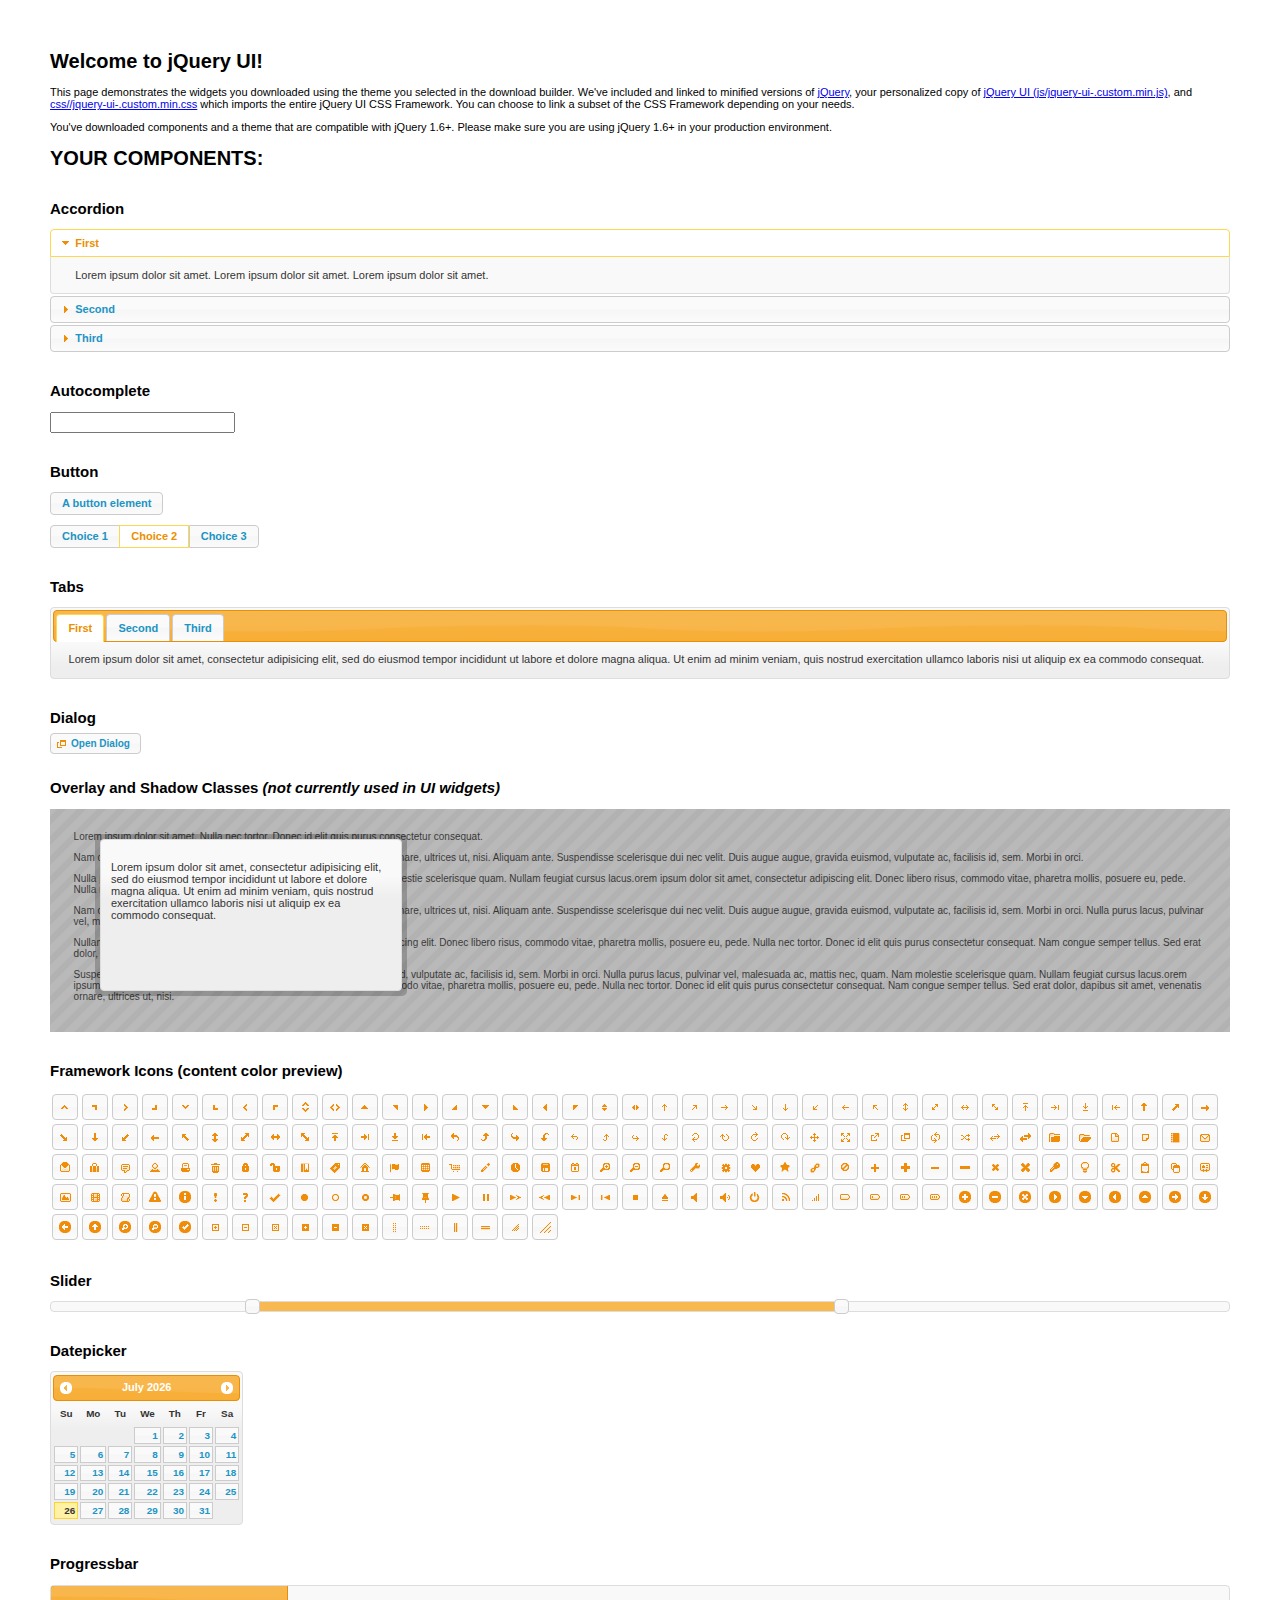
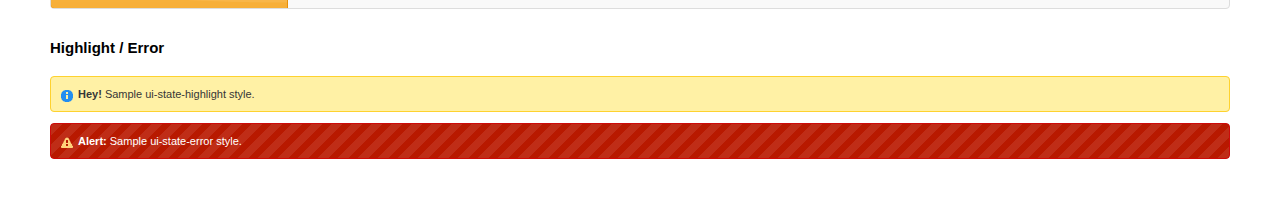
<file: src/main/resources/static/static/diaowen/js/plugs/jquery-ui-1.10.3.custom/index.html>
<!doctype html>
<html lang="us">
<head>
	<meta charset="utf-8">
	<title>jQuery UI Example Page</title>
	<link href="css/ui-lightness/jquery-ui-1.10.3.custom.css" rel="stylesheet">
	<script src="js/jquery-1.9.1.js"></script>
	<script src="js/jquery-ui-1.10.3.custom.js"></script>
	<script>
	$(function() {
		
		$( "#accordion" ).accordion();
		

		
		var availableTags = [
			"ActionScript",
			"AppleScript",
			"Asp",
			"BASIC",
			"C",
			"C++",
			"Clojure",
			"COBOL",
			"ColdFusion",
			"Erlang",
			"Fortran",
			"Groovy",
			"Haskell",
			"Java",
			"JavaScript",
			"Lisp",
			"Perl",
			"PHP",
			"Python",
			"Ruby",
			"Scala",
			"Scheme"
		];
		$( "#autocomplete" ).autocomplete({
			source: availableTags
		});
		

		
		$( "#button" ).button();
		$( "#radioset" ).buttonset();
		

		
		$( "#tabs" ).tabs();
		

		
		$( "#dialog" ).dialog({
			autoOpen: false,
			width: 400,
			buttons: [
				{
					text: "Ok",
					click: function() {
						$( this ).dialog( "close" );
					}
				},
				{
					text: "Cancel",
					click: function() {
						$( this ).dialog( "close" );
					}
				}
			]
		});

		// Link to open the dialog
		$( "#dialog-link" ).click(function( event ) {
			$( "#dialog" ).dialog( "open" );
			event.preventDefault();
		});
		

		
		$( "#datepicker" ).datepicker({
			inline: true
		});
		

		
		$( "#slider" ).slider({
			range: true,
			values: [ 17, 67 ]
		});
		

		
		$( "#progressbar" ).progressbar({
			value: 20
		});
		

		// Hover states on the static widgets
		$( "#dialog-link, #icons li" ).hover(
			function() {
				$( this ).addClass( "ui-state-hover" );
			},
			function() {
				$( this ).removeClass( "ui-state-hover" );
			}
		);
	});
	</script>
	<style>
	body{
		font: 62.5% "Trebuchet MS", sans-serif;
		margin: 50px;
	}
	.demoHeaders {
		margin-top: 2em;
	}
	#dialog-link {
		padding: .4em 1em .4em 20px;
		text-decoration: none;
		position: relative;
	}
	#dialog-link span.ui-icon {
		margin: 0 5px 0 0;
		position: absolute;
		left: .2em;
		top: 50%;
		margin-top: -8px;
	}
	#icons {
		margin: 0;
		padding: 0;
	}
	#icons li {
		margin: 2px;
		position: relative;
		padding: 4px 0;
		cursor: pointer;
		float: left;
		list-style: none;
	}
	#icons span.ui-icon {
		float: left;
		margin: 0 4px;
	}
	.fakewindowcontain .ui-widget-overlay {
		position: absolute;
	}
	</style>
</head>
<body>

<h1>Welcome to jQuery UI!</h1>

<div class="ui-widget">
	<p>This page demonstrates the widgets you downloaded using the theme you selected in the download builder. We've included and linked to minified versions of <a href="js/jquery-1.9.1.js">jQuery</a>, your personalized copy of <a href="js/jquery-ui-.custom.min.js">jQuery UI (js/jquery-ui-.custom.min.js)</a>, and <a href="css//jquery-ui-.custom.min.css">css//jquery-ui-.custom.min.css</a> which imports the entire jQuery UI CSS Framework. You can choose to link a subset of the CSS Framework depending on your needs. </p>
	<p>You've downloaded components and a theme that are compatible with jQuery 1.6+. Please make sure you are using jQuery 1.6+ in your production environment.</p>
</div>

<h1>YOUR COMPONENTS:</h1>


<!-- Accordion -->
<h2 class="demoHeaders">Accordion</h2>
<div id="accordion">
	<h3>First</h3>
	<div>Lorem ipsum dolor sit amet. Lorem ipsum dolor sit amet. Lorem ipsum dolor sit amet.</div>
	<h3>Second</h3>
	<div>Phasellus mattis tincidunt nibh.</div>
	<h3>Third</h3>
	<div>Nam dui erat, auctor a, dignissim quis.</div>
</div>



<!-- Autocomplete -->
<h2 class="demoHeaders">Autocomplete</h2>
<div>
	<input id="autocomplete" title="type &quot;a&quot;">
</div>



<!-- Button -->
<h2 class="demoHeaders">Button</h2>
<button id="button">A button element</button>
<form style="margin-top: 1em;">
	<div id="radioset">
		<input type="radio" id="radio1" name="radio"><label for="radio1">Choice 1</label>
		<input type="radio" id="radio2" name="radio" checked="checked"><label for="radio2">Choice 2</label>
		<input type="radio" id="radio3" name="radio"><label for="radio3">Choice 3</label>
	</div>
</form>



<!-- Tabs -->
<h2 class="demoHeaders">Tabs</h2>
<div id="tabs">
	<ul>
		<li><a href="#tabs-1">First</a></li>
		<li><a href="#tabs-2">Second</a></li>
		<li><a href="#tabs-3">Third</a></li>
	</ul>
	<div id="tabs-1">Lorem ipsum dolor sit amet, consectetur adipisicing elit, sed do eiusmod tempor incididunt ut labore et dolore magna aliqua. Ut enim ad minim veniam, quis nostrud exercitation ullamco laboris nisi ut aliquip ex ea commodo consequat.</div>
	<div id="tabs-2">Phasellus mattis tincidunt nibh. Cras orci urna, blandit id, pretium vel, aliquet ornare, felis. Maecenas scelerisque sem non nisl. Fusce sed lorem in enim dictum bibendum.</div>
	<div id="tabs-3">Nam dui erat, auctor a, dignissim quis, sollicitudin eu, felis. Pellentesque nisi urna, interdum eget, sagittis et, consequat vestibulum, lacus. Mauris porttitor ullamcorper augue.</div>
</div>



<!-- Dialog NOTE: Dialog is not generated by UI in this demo so it can be visually styled in themeroller-->
<h2 class="demoHeaders">Dialog</h2>
<p><a href="#" id="dialog-link" class="ui-state-default ui-corner-all"><span class="ui-icon ui-icon-newwin"></span>Open Dialog</a></p>

<h2 class="demoHeaders">Overlay and Shadow Classes <em>(not currently used in UI widgets)</em></h2>
<div style="position: relative; width: 96%; height: 200px; padding:1% 2%; overflow:hidden;" class="fakewindowcontain">
	<p>Lorem ipsum dolor sit amet,  Nulla nec tortor. Donec id elit quis purus consectetur consequat. </p><p>Nam congue semper tellus. Sed erat dolor, dapibus sit amet, venenatis ornare, ultrices ut, nisi. Aliquam ante. Suspendisse scelerisque dui nec velit. Duis augue augue, gravida euismod, vulputate ac, facilisis id, sem. Morbi in orci. </p><p>Nulla purus lacus, pulvinar vel, malesuada ac, mattis nec, quam. Nam molestie scelerisque quam. Nullam feugiat cursus lacus.orem ipsum dolor sit amet, consectetur adipiscing elit. Donec libero risus, commodo vitae, pharetra mollis, posuere eu, pede. Nulla nec tortor. Donec id elit quis purus consectetur consequat. </p><p>Nam congue semper tellus. Sed erat dolor, dapibus sit amet, venenatis ornare, ultrices ut, nisi. Aliquam ante. Suspendisse scelerisque dui nec velit. Duis augue augue, gravida euismod, vulputate ac, facilisis id, sem. Morbi in orci. Nulla purus lacus, pulvinar vel, malesuada ac, mattis nec, quam. Nam molestie scelerisque quam. </p><p>Nullam feugiat cursus lacus.orem ipsum dolor sit amet, consectetur adipiscing elit. Donec libero risus, commodo vitae, pharetra mollis, posuere eu, pede. Nulla nec tortor. Donec id elit quis purus consectetur consequat. Nam congue semper tellus. Sed erat dolor, dapibus sit amet, venenatis ornare, ultrices ut, nisi. Aliquam ante. </p><p>Suspendisse scelerisque dui nec velit. Duis augue augue, gravida euismod, vulputate ac, facilisis id, sem. Morbi in orci. Nulla purus lacus, pulvinar vel, malesuada ac, mattis nec, quam. Nam molestie scelerisque quam. Nullam feugiat cursus lacus.orem ipsum dolor sit amet, consectetur adipiscing elit. Donec libero risus, commodo vitae, pharetra mollis, posuere eu, pede. Nulla nec tortor. Donec id elit quis purus consectetur consequat. Nam congue semper tellus. Sed erat dolor, dapibus sit amet, venenatis ornare, ultrices ut, nisi. </p>

	<!-- ui-dialog -->
	<div class="ui-overlay"><div class="ui-widget-overlay"></div><div class="ui-widget-shadow ui-corner-all" style="width: 302px; height: 152px; position: absolute; left: 50px; top: 30px;"></div></div>
	<div style="position: absolute; width: 280px; height: 130px;left: 50px; top: 30px; padding: 10px;" class="ui-widget ui-widget-content ui-corner-all">
		<div class="ui-dialog-content ui-widget-content" style="background: none; border: 0;">
			<p>Lorem ipsum dolor sit amet, consectetur adipisicing elit, sed do eiusmod tempor incididunt ut labore et dolore magna aliqua. Ut enim ad minim veniam, quis nostrud exercitation ullamco laboris nisi ut aliquip ex ea commodo consequat.</p>
		</div>
	</div>

</div>

<!-- ui-dialog -->
<div id="dialog" title="Dialog Title">
	<p>Lorem ipsum dolor sit amet, consectetur adipisicing elit, sed do eiusmod tempor incididunt ut labore et dolore magna aliqua. Ut enim ad minim veniam, quis nostrud exercitation ullamco laboris nisi ut aliquip ex ea commodo consequat.</p>
</div>



<h2 class="demoHeaders">Framework Icons (content color preview)</h2>
<ul id="icons" class="ui-widget ui-helper-clearfix">
	<li class="ui-state-default ui-corner-all" title=".ui-icon-carat-1-n"><span class="ui-icon ui-icon-carat-1-n"></span></li>
	<li class="ui-state-default ui-corner-all" title=".ui-icon-carat-1-ne"><span class="ui-icon ui-icon-carat-1-ne"></span></li>
	<li class="ui-state-default ui-corner-all" title=".ui-icon-carat-1-e"><span class="ui-icon ui-icon-carat-1-e"></span></li>
	<li class="ui-state-default ui-corner-all" title=".ui-icon-carat-1-se"><span class="ui-icon ui-icon-carat-1-se"></span></li>
	<li class="ui-state-default ui-corner-all" title=".ui-icon-carat-1-s"><span class="ui-icon ui-icon-carat-1-s"></span></li>
	<li class="ui-state-default ui-corner-all" title=".ui-icon-carat-1-sw"><span class="ui-icon ui-icon-carat-1-sw"></span></li>
	<li class="ui-state-default ui-corner-all" title=".ui-icon-carat-1-w"><span class="ui-icon ui-icon-carat-1-w"></span></li>
	<li class="ui-state-default ui-corner-all" title=".ui-icon-carat-1-nw"><span class="ui-icon ui-icon-carat-1-nw"></span></li>
	<li class="ui-state-default ui-corner-all" title=".ui-icon-carat-2-n-s"><span class="ui-icon ui-icon-carat-2-n-s"></span></li>
	<li class="ui-state-default ui-corner-all" title=".ui-icon-carat-2-e-w"><span class="ui-icon ui-icon-carat-2-e-w"></span></li>
	<li class="ui-state-default ui-corner-all" title=".ui-icon-triangle-1-n"><span class="ui-icon ui-icon-triangle-1-n"></span></li>
	<li class="ui-state-default ui-corner-all" title=".ui-icon-triangle-1-ne"><span class="ui-icon ui-icon-triangle-1-ne"></span></li>
	<li class="ui-state-default ui-corner-all" title=".ui-icon-triangle-1-e"><span class="ui-icon ui-icon-triangle-1-e"></span></li>
	<li class="ui-state-default ui-corner-all" title=".ui-icon-triangle-1-se"><span class="ui-icon ui-icon-triangle-1-se"></span></li>
	<li class="ui-state-default ui-corner-all" title=".ui-icon-triangle-1-s"><span class="ui-icon ui-icon-triangle-1-s"></span></li>
	<li class="ui-state-default ui-corner-all" title=".ui-icon-triangle-1-sw"><span class="ui-icon ui-icon-triangle-1-sw"></span></li>
	<li class="ui-state-default ui-corner-all" title=".ui-icon-triangle-1-w"><span class="ui-icon ui-icon-triangle-1-w"></span></li>
	<li class="ui-state-default ui-corner-all" title=".ui-icon-triangle-1-nw"><span class="ui-icon ui-icon-triangle-1-nw"></span></li>
	<li class="ui-state-default ui-corner-all" title=".ui-icon-triangle-2-n-s"><span class="ui-icon ui-icon-triangle-2-n-s"></span></li>
	<li class="ui-state-default ui-corner-all" title=".ui-icon-triangle-2-e-w"><span class="ui-icon ui-icon-triangle-2-e-w"></span></li>
	<li class="ui-state-default ui-corner-all" title=".ui-icon-arrow-1-n"><span class="ui-icon ui-icon-arrow-1-n"></span></li>
	<li class="ui-state-default ui-corner-all" title=".ui-icon-arrow-1-ne"><span class="ui-icon ui-icon-arrow-1-ne"></span></li>
	<li class="ui-state-default ui-corner-all" title=".ui-icon-arrow-1-e"><span class="ui-icon ui-icon-arrow-1-e"></span></li>
	<li class="ui-state-default ui-corner-all" title=".ui-icon-arrow-1-se"><span class="ui-icon ui-icon-arrow-1-se"></span></li>
	<li class="ui-state-default ui-corner-all" title=".ui-icon-arrow-1-s"><span class="ui-icon ui-icon-arrow-1-s"></span></li>
	<li class="ui-state-default ui-corner-all" title=".ui-icon-arrow-1-sw"><span class="ui-icon ui-icon-arrow-1-sw"></span></li>
	<li class="ui-state-default ui-corner-all" title=".ui-icon-arrow-1-w"><span class="ui-icon ui-icon-arrow-1-w"></span></li>
	<li class="ui-state-default ui-corner-all" title=".ui-icon-arrow-1-nw"><span class="ui-icon ui-icon-arrow-1-nw"></span></li>
	<li class="ui-state-default ui-corner-all" title=".ui-icon-arrow-2-n-s"><span class="ui-icon ui-icon-arrow-2-n-s"></span></li>
	<li class="ui-state-default ui-corner-all" title=".ui-icon-arrow-2-ne-sw"><span class="ui-icon ui-icon-arrow-2-ne-sw"></span></li>
	<li class="ui-state-default ui-corner-all" title=".ui-icon-arrow-2-e-w"><span class="ui-icon ui-icon-arrow-2-e-w"></span></li>
	<li class="ui-state-default ui-corner-all" title=".ui-icon-arrow-2-se-nw"><span class="ui-icon ui-icon-arrow-2-se-nw"></span></li>
	<li class="ui-state-default ui-corner-all" title=".ui-icon-arrowstop-1-n"><span class="ui-icon ui-icon-arrowstop-1-n"></span></li>
	<li class="ui-state-default ui-corner-all" title=".ui-icon-arrowstop-1-e"><span class="ui-icon ui-icon-arrowstop-1-e"></span></li>
	<li class="ui-state-default ui-corner-all" title=".ui-icon-arrowstop-1-s"><span class="ui-icon ui-icon-arrowstop-1-s"></span></li>
	<li class="ui-state-default ui-corner-all" title=".ui-icon-arrowstop-1-w"><span class="ui-icon ui-icon-arrowstop-1-w"></span></li>
	<li class="ui-state-default ui-corner-all" title=".ui-icon-arrowthick-1-n"><span class="ui-icon ui-icon-arrowthick-1-n"></span></li>
	<li class="ui-state-default ui-corner-all" title=".ui-icon-arrowthick-1-ne"><span class="ui-icon ui-icon-arrowthick-1-ne"></span></li>
	<li class="ui-state-default ui-corner-all" title=".ui-icon-arrowthick-1-e"><span class="ui-icon ui-icon-arrowthick-1-e"></span></li>
	<li class="ui-state-default ui-corner-all" title=".ui-icon-arrowthick-1-se"><span class="ui-icon ui-icon-arrowthick-1-se"></span></li>
	<li class="ui-state-default ui-corner-all" title=".ui-icon-arrowthick-1-s"><span class="ui-icon ui-icon-arrowthick-1-s"></span></li>
	<li class="ui-state-default ui-corner-all" title=".ui-icon-arrowthick-1-sw"><span class="ui-icon ui-icon-arrowthick-1-sw"></span></li>
	<li class="ui-state-default ui-corner-all" title=".ui-icon-arrowthick-1-w"><span class="ui-icon ui-icon-arrowthick-1-w"></span></li>
	<li class="ui-state-default ui-corner-all" title=".ui-icon-arrowthick-1-nw"><span class="ui-icon ui-icon-arrowthick-1-nw"></span></li>
	<li class="ui-state-default ui-corner-all" title=".ui-icon-arrowthick-2-n-s"><span class="ui-icon ui-icon-arrowthick-2-n-s"></span></li>
	<li class="ui-state-default ui-corner-all" title=".ui-icon-arrowthick-2-ne-sw"><span class="ui-icon ui-icon-arrowthick-2-ne-sw"></span></li>
	<li class="ui-state-default ui-corner-all" title=".ui-icon-arrowthick-2-e-w"><span class="ui-icon ui-icon-arrowthick-2-e-w"></span></li>
	<li class="ui-state-default ui-corner-all" title=".ui-icon-arrowthick-2-se-nw"><span class="ui-icon ui-icon-arrowthick-2-se-nw"></span></li>
	<li class="ui-state-default ui-corner-all" title=".ui-icon-arrowthickstop-1-n"><span class="ui-icon ui-icon-arrowthickstop-1-n"></span></li>
	<li class="ui-state-default ui-corner-all" title=".ui-icon-arrowthickstop-1-e"><span class="ui-icon ui-icon-arrowthickstop-1-e"></span></li>
	<li class="ui-state-default ui-corner-all" title=".ui-icon-arrowthickstop-1-s"><span class="ui-icon ui-icon-arrowthickstop-1-s"></span></li>
	<li class="ui-state-default ui-corner-all" title=".ui-icon-arrowthickstop-1-w"><span class="ui-icon ui-icon-arrowthickstop-1-w"></span></li>
	<li class="ui-state-default ui-corner-all" title=".ui-icon-arrowreturnthick-1-w"><span class="ui-icon ui-icon-arrowreturnthick-1-w"></span></li>
	<li class="ui-state-default ui-corner-all" title=".ui-icon-arrowreturnthick-1-n"><span class="ui-icon ui-icon-arrowreturnthick-1-n"></span></li>
	<li class="ui-state-default ui-corner-all" title=".ui-icon-arrowreturnthick-1-e"><span class="ui-icon ui-icon-arrowreturnthick-1-e"></span></li>
	<li class="ui-state-default ui-corner-all" title=".ui-icon-arrowreturnthick-1-s"><span class="ui-icon ui-icon-arrowreturnthick-1-s"></span></li>
	<li class="ui-state-default ui-corner-all" title=".ui-icon-arrowreturn-1-w"><span class="ui-icon ui-icon-arrowreturn-1-w"></span></li>
	<li class="ui-state-default ui-corner-all" title=".ui-icon-arrowreturn-1-n"><span class="ui-icon ui-icon-arrowreturn-1-n"></span></li>
	<li class="ui-state-default ui-corner-all" title=".ui-icon-arrowreturn-1-e"><span class="ui-icon ui-icon-arrowreturn-1-e"></span></li>
	<li class="ui-state-default ui-corner-all" title=".ui-icon-arrowreturn-1-s"><span class="ui-icon ui-icon-arrowreturn-1-s"></span></li>
	<li class="ui-state-default ui-corner-all" title=".ui-icon-arrowrefresh-1-w"><span class="ui-icon ui-icon-arrowrefresh-1-w"></span></li>
	<li class="ui-state-default ui-corner-all" title=".ui-icon-arrowrefresh-1-n"><span class="ui-icon ui-icon-arrowrefresh-1-n"></span></li>
	<li class="ui-state-default ui-corner-all" title=".ui-icon-arrowrefresh-1-e"><span class="ui-icon ui-icon-arrowrefresh-1-e"></span></li>
	<li class="ui-state-default ui-corner-all" title=".ui-icon-arrowrefresh-1-s"><span class="ui-icon ui-icon-arrowrefresh-1-s"></span></li>
	<li class="ui-state-default ui-corner-all" title=".ui-icon-arrow-4"><span class="ui-icon ui-icon-arrow-4"></span></li>
	<li class="ui-state-default ui-corner-all" title=".ui-icon-arrow-4-diag"><span class="ui-icon ui-icon-arrow-4-diag"></span></li>
	<li class="ui-state-default ui-corner-all" title=".ui-icon-extlink"><span class="ui-icon ui-icon-extlink"></span></li>
	<li class="ui-state-default ui-corner-all" title=".ui-icon-newwin"><span class="ui-icon ui-icon-newwin"></span></li>
	<li class="ui-state-default ui-corner-all" title=".ui-icon-refresh"><span class="ui-icon ui-icon-refresh"></span></li>
	<li class="ui-state-default ui-corner-all" title=".ui-icon-shuffle"><span class="ui-icon ui-icon-shuffle"></span></li>
	<li class="ui-state-default ui-corner-all" title=".ui-icon-transfer-e-w"><span class="ui-icon ui-icon-transfer-e-w"></span></li>
	<li class="ui-state-default ui-corner-all" title=".ui-icon-transferthick-e-w"><span class="ui-icon ui-icon-transferthick-e-w"></span></li>
	<li class="ui-state-default ui-corner-all" title=".ui-icon-folder-collapsed"><span class="ui-icon ui-icon-folder-collapsed"></span></li>
	<li class="ui-state-default ui-corner-all" title=".ui-icon-folder-open"><span class="ui-icon ui-icon-folder-open"></span></li>
	<li class="ui-state-default ui-corner-all" title=".ui-icon-document"><span class="ui-icon ui-icon-document"></span></li>
	<li class="ui-state-default ui-corner-all" title=".ui-icon-document-b"><span class="ui-icon ui-icon-document-b"></span></li>
	<li class="ui-state-default ui-corner-all" title=".ui-icon-note"><span class="ui-icon ui-icon-note"></span></li>
	<li class="ui-state-default ui-corner-all" title=".ui-icon-mail-closed"><span class="ui-icon ui-icon-mail-closed"></span></li>
	<li class="ui-state-default ui-corner-all" title=".ui-icon-mail-open"><span class="ui-icon ui-icon-mail-open"></span></li>
	<li class="ui-state-default ui-corner-all" title=".ui-icon-suitcase"><span class="ui-icon ui-icon-suitcase"></span></li>
	<li class="ui-state-default ui-corner-all" title=".ui-icon-comment"><span class="ui-icon ui-icon-comment"></span></li>
	<li class="ui-state-default ui-corner-all" title=".ui-icon-person"><span class="ui-icon ui-icon-person"></span></li>
	<li class="ui-state-default ui-corner-all" title=".ui-icon-print"><span class="ui-icon ui-icon-print"></span></li>
	<li class="ui-state-default ui-corner-all" title=".ui-icon-trash"><span class="ui-icon ui-icon-trash"></span></li>
	<li class="ui-state-default ui-corner-all" title=".ui-icon-locked"><span class="ui-icon ui-icon-locked"></span></li>
	<li class="ui-state-default ui-corner-all" title=".ui-icon-unlocked"><span class="ui-icon ui-icon-unlocked"></span></li>
	<li class="ui-state-default ui-corner-all" title=".ui-icon-bookmark"><span class="ui-icon ui-icon-bookmark"></span></li>
	<li class="ui-state-default ui-corner-all" title=".ui-icon-tag"><span class="ui-icon ui-icon-tag"></span></li>
	<li class="ui-state-default ui-corner-all" title=".ui-icon-home"><span class="ui-icon ui-icon-home"></span></li>
	<li class="ui-state-default ui-corner-all" title=".ui-icon-flag"><span class="ui-icon ui-icon-flag"></span></li>
	<li class="ui-state-default ui-corner-all" title=".ui-icon-calculator"><span class="ui-icon ui-icon-calculator"></span></li>
	<li class="ui-state-default ui-corner-all" title=".ui-icon-cart"><span class="ui-icon ui-icon-cart"></span></li>
	<li class="ui-state-default ui-corner-all" title=".ui-icon-pencil"><span class="ui-icon ui-icon-pencil"></span></li>
	<li class="ui-state-default ui-corner-all" title=".ui-icon-clock"><span class="ui-icon ui-icon-clock"></span></li>
	<li class="ui-state-default ui-corner-all" title=".ui-icon-disk"><span class="ui-icon ui-icon-disk"></span></li>
	<li class="ui-state-default ui-corner-all" title=".ui-icon-calendar"><span class="ui-icon ui-icon-calendar"></span></li>
	<li class="ui-state-default ui-corner-all" title=".ui-icon-zoomin"><span class="ui-icon ui-icon-zoomin"></span></li>
	<li class="ui-state-default ui-corner-all" title=".ui-icon-zoomout"><span class="ui-icon ui-icon-zoomout"></span></li>
	<li class="ui-state-default ui-corner-all" title=".ui-icon-search"><span class="ui-icon ui-icon-search"></span></li>
	<li class="ui-state-default ui-corner-all" title=".ui-icon-wrench"><span class="ui-icon ui-icon-wrench"></span></li>
	<li class="ui-state-default ui-corner-all" title=".ui-icon-gear"><span class="ui-icon ui-icon-gear"></span></li>
	<li class="ui-state-default ui-corner-all" title=".ui-icon-heart"><span class="ui-icon ui-icon-heart"></span></li>
	<li class="ui-state-default ui-corner-all" title=".ui-icon-star"><span class="ui-icon ui-icon-star"></span></li>
	<li class="ui-state-default ui-corner-all" title=".ui-icon-link"><span class="ui-icon ui-icon-link"></span></li>
	<li class="ui-state-default ui-corner-all" title=".ui-icon-cancel"><span class="ui-icon ui-icon-cancel"></span></li>
	<li class="ui-state-default ui-corner-all" title=".ui-icon-plus"><span class="ui-icon ui-icon-plus"></span></li>
	<li class="ui-state-default ui-corner-all" title=".ui-icon-plusthick"><span class="ui-icon ui-icon-plusthick"></span></li>
	<li class="ui-state-default ui-corner-all" title=".ui-icon-minus"><span class="ui-icon ui-icon-minus"></span></li>
	<li class="ui-state-default ui-corner-all" title=".ui-icon-minusthick"><span class="ui-icon ui-icon-minusthick"></span></li>
	<li class="ui-state-default ui-corner-all" title=".ui-icon-close"><span class="ui-icon ui-icon-close"></span></li>
	<li class="ui-state-default ui-corner-all" title=".ui-icon-closethick"><span class="ui-icon ui-icon-closethick"></span></li>
	<li class="ui-state-default ui-corner-all" title=".ui-icon-key"><span class="ui-icon ui-icon-key"></span></li>
	<li class="ui-state-default ui-corner-all" title=".ui-icon-lightbulb"><span class="ui-icon ui-icon-lightbulb"></span></li>
	<li class="ui-state-default ui-corner-all" title=".ui-icon-scissors"><span class="ui-icon ui-icon-scissors"></span></li>
	<li class="ui-state-default ui-corner-all" title=".ui-icon-clipboard"><span class="ui-icon ui-icon-clipboard"></span></li>
	<li class="ui-state-default ui-corner-all" title=".ui-icon-copy"><span class="ui-icon ui-icon-copy"></span></li>
	<li class="ui-state-default ui-corner-all" title=".ui-icon-contact"><span class="ui-icon ui-icon-contact"></span></li>
	<li class="ui-state-default ui-corner-all" title=".ui-icon-image"><span class="ui-icon ui-icon-image"></span></li>
	<li class="ui-state-default ui-corner-all" title=".ui-icon-video"><span class="ui-icon ui-icon-video"></span></li>
	<li class="ui-state-default ui-corner-all" title=".ui-icon-script"><span class="ui-icon ui-icon-script"></span></li>
	<li class="ui-state-default ui-corner-all" title=".ui-icon-alert"><span class="ui-icon ui-icon-alert"></span></li>
	<li class="ui-state-default ui-corner-all" title=".ui-icon-info"><span class="ui-icon ui-icon-info"></span></li>
	<li class="ui-state-default ui-corner-all" title=".ui-icon-notice"><span class="ui-icon ui-icon-notice"></span></li>
	<li class="ui-state-default ui-corner-all" title=".ui-icon-help"><span class="ui-icon ui-icon-help"></span></li>
	<li class="ui-state-default ui-corner-all" title=".ui-icon-check"><span class="ui-icon ui-icon-check"></span></li>
	<li class="ui-state-default ui-corner-all" title=".ui-icon-bullet"><span class="ui-icon ui-icon-bullet"></span></li>
	<li class="ui-state-default ui-corner-all" title=".ui-icon-radio-off"><span class="ui-icon ui-icon-radio-off"></span></li>
	<li class="ui-state-default ui-corner-all" title=".ui-icon-radio-on"><span class="ui-icon ui-icon-radio-on"></span></li>
	<li class="ui-state-default ui-corner-all" title=".ui-icon-pin-w"><span class="ui-icon ui-icon-pin-w"></span></li>
	<li class="ui-state-default ui-corner-all" title=".ui-icon-pin-s"><span class="ui-icon ui-icon-pin-s"></span></li>
	<li class="ui-state-default ui-corner-all" title=".ui-icon-play"><span class="ui-icon ui-icon-play"></span></li>
	<li class="ui-state-default ui-corner-all" title=".ui-icon-pause"><span class="ui-icon ui-icon-pause"></span></li>
	<li class="ui-state-default ui-corner-all" title=".ui-icon-seek-next"><span class="ui-icon ui-icon-seek-next"></span></li>
	<li class="ui-state-default ui-corner-all" title=".ui-icon-seek-prev"><span class="ui-icon ui-icon-seek-prev"></span></li>
	<li class="ui-state-default ui-corner-all" title=".ui-icon-seek-end"><span class="ui-icon ui-icon-seek-end"></span></li>
	<li class="ui-state-default ui-corner-all" title=".ui-icon-seek-first"><span class="ui-icon ui-icon-seek-first"></span></li>
	<li class="ui-state-default ui-corner-all" title=".ui-icon-stop"><span class="ui-icon ui-icon-stop"></span></li>
	<li class="ui-state-default ui-corner-all" title=".ui-icon-eject"><span class="ui-icon ui-icon-eject"></span></li>
	<li class="ui-state-default ui-corner-all" title=".ui-icon-volume-off"><span class="ui-icon ui-icon-volume-off"></span></li>
	<li class="ui-state-default ui-corner-all" title=".ui-icon-volume-on"><span class="ui-icon ui-icon-volume-on"></span></li>
	<li class="ui-state-default ui-corner-all" title=".ui-icon-power"><span class="ui-icon ui-icon-power"></span></li>
	<li class="ui-state-default ui-corner-all" title=".ui-icon-signal-diag"><span class="ui-icon ui-icon-signal-diag"></span></li>
	<li class="ui-state-default ui-corner-all" title=".ui-icon-signal"><span class="ui-icon ui-icon-signal"></span></li>
	<li class="ui-state-default ui-corner-all" title=".ui-icon-battery-0"><span class="ui-icon ui-icon-battery-0"></span></li>
	<li class="ui-state-default ui-corner-all" title=".ui-icon-battery-1"><span class="ui-icon ui-icon-battery-1"></span></li>
	<li class="ui-state-default ui-corner-all" title=".ui-icon-battery-2"><span class="ui-icon ui-icon-battery-2"></span></li>
	<li class="ui-state-default ui-corner-all" title=".ui-icon-battery-3"><span class="ui-icon ui-icon-battery-3"></span></li>
	<li class="ui-state-default ui-corner-all" title=".ui-icon-circle-plus"><span class="ui-icon ui-icon-circle-plus"></span></li>
	<li class="ui-state-default ui-corner-all" title=".ui-icon-circle-minus"><span class="ui-icon ui-icon-circle-minus"></span></li>
	<li class="ui-state-default ui-corner-all" title=".ui-icon-circle-close"><span class="ui-icon ui-icon-circle-close"></span></li>
	<li class="ui-state-default ui-corner-all" title=".ui-icon-circle-triangle-e"><span class="ui-icon ui-icon-circle-triangle-e"></span></li>
	<li class="ui-state-default ui-corner-all" title=".ui-icon-circle-triangle-s"><span class="ui-icon ui-icon-circle-triangle-s"></span></li>
	<li class="ui-state-default ui-corner-all" title=".ui-icon-circle-triangle-w"><span class="ui-icon ui-icon-circle-triangle-w"></span></li>
	<li class="ui-state-default ui-corner-all" title=".ui-icon-circle-triangle-n"><span class="ui-icon ui-icon-circle-triangle-n"></span></li>
	<li class="ui-state-default ui-corner-all" title=".ui-icon-circle-arrow-e"><span class="ui-icon ui-icon-circle-arrow-e"></span></li>
	<li class="ui-state-default ui-corner-all" title=".ui-icon-circle-arrow-s"><span class="ui-icon ui-icon-circle-arrow-s"></span></li>
	<li class="ui-state-default ui-corner-all" title=".ui-icon-circle-arrow-w"><span class="ui-icon ui-icon-circle-arrow-w"></span></li>
	<li class="ui-state-default ui-corner-all" title=".ui-icon-circle-arrow-n"><span class="ui-icon ui-icon-circle-arrow-n"></span></li>
	<li class="ui-state-default ui-corner-all" title=".ui-icon-circle-zoomin"><span class="ui-icon ui-icon-circle-zoomin"></span></li>
	<li class="ui-state-default ui-corner-all" title=".ui-icon-circle-zoomout"><span class="ui-icon ui-icon-circle-zoomout"></span></li>
	<li class="ui-state-default ui-corner-all" title=".ui-icon-circle-check"><span class="ui-icon ui-icon-circle-check"></span></li>
	<li class="ui-state-default ui-corner-all" title=".ui-icon-circlesmall-plus"><span class="ui-icon ui-icon-circlesmall-plus"></span></li>
	<li class="ui-state-default ui-corner-all" title=".ui-icon-circlesmall-minus"><span class="ui-icon ui-icon-circlesmall-minus"></span></li>
	<li class="ui-state-default ui-corner-all" title=".ui-icon-circlesmall-close"><span class="ui-icon ui-icon-circlesmall-close"></span></li>
	<li class="ui-state-default ui-corner-all" title=".ui-icon-squaresmall-plus"><span class="ui-icon ui-icon-squaresmall-plus"></span></li>
	<li class="ui-state-default ui-corner-all" title=".ui-icon-squaresmall-minus"><span class="ui-icon ui-icon-squaresmall-minus"></span></li>
	<li class="ui-state-default ui-corner-all" title=".ui-icon-squaresmall-close"><span class="ui-icon ui-icon-squaresmall-close"></span></li>
	<li class="ui-state-default ui-corner-all" title=".ui-icon-grip-dotted-vertical"><span class="ui-icon ui-icon-grip-dotted-vertical"></span></li>
	<li class="ui-state-default ui-corner-all" title=".ui-icon-grip-dotted-horizontal"><span class="ui-icon ui-icon-grip-dotted-horizontal"></span></li>
	<li class="ui-state-default ui-corner-all" title=".ui-icon-grip-solid-vertical"><span class="ui-icon ui-icon-grip-solid-vertical"></span></li>
	<li class="ui-state-default ui-corner-all" title=".ui-icon-grip-solid-horizontal"><span class="ui-icon ui-icon-grip-solid-horizontal"></span></li>
	<li class="ui-state-default ui-corner-all" title=".ui-icon-gripsmall-diagonal-se"><span class="ui-icon ui-icon-gripsmall-diagonal-se"></span></li>
	<li class="ui-state-default ui-corner-all" title=".ui-icon-grip-diagonal-se"><span class="ui-icon ui-icon-grip-diagonal-se"></span></li>
</ul>


<!-- Slider -->
<h2 class="demoHeaders">Slider</h2>
<div id="slider"></div>



<!-- Datepicker -->
<h2 class="demoHeaders">Datepicker</h2>
<div id="datepicker"></div>



<!-- Progressbar -->
<h2 class="demoHeaders">Progressbar</h2>
<div id="progressbar"></div>


<!-- Highlight / Error -->
<h2 class="demoHeaders">Highlight / Error</h2>
<div class="ui-widget">
	<div class="ui-state-highlight ui-corner-all" style="margin-top: 20px; padding: 0 .7em;">
		<p><span class="ui-icon ui-icon-info" style="float: left; margin-right: .3em;"></span>
		<strong>Hey!</strong> Sample ui-state-highlight style.</p>
	</div>
</div>
<br>
<div class="ui-widget">
	<div class="ui-state-error ui-corner-all" style="padding: 0 .7em;">
		<p><span class="ui-icon ui-icon-alert" style="float: left; margin-right: .3em;"></span>
		<strong>Alert:</strong> Sample ui-state-error style.</p>
	</div>
</div>

</body>
</html>
</file>
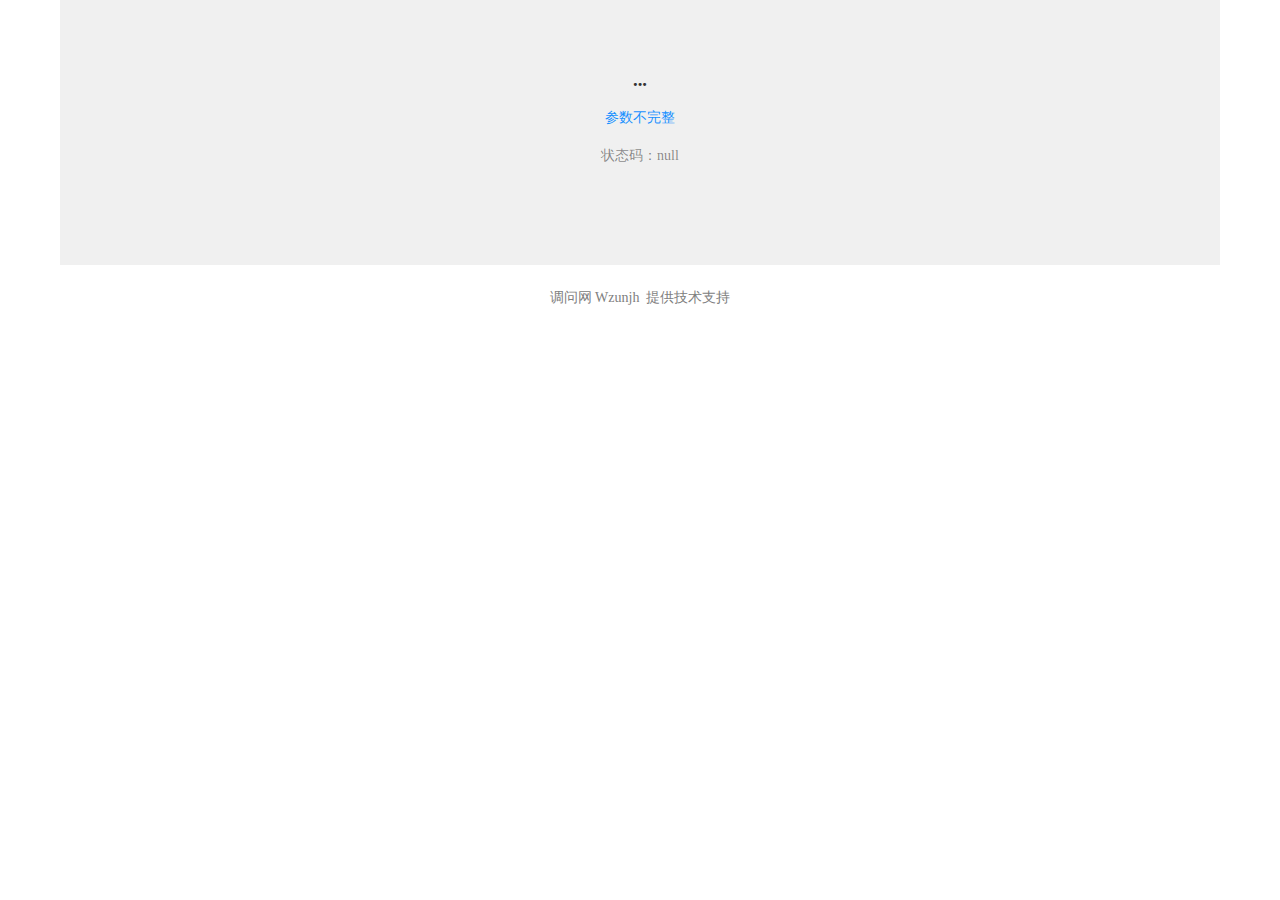
<file: src/main/resources/static/static/diaowen/message.html>
<!DOCTYPE html PUBLIC "-//W3C//DTD HTML 4.01 Transitional//EN" "http://www.w3.org/TR/html4/loose.dtd">
<html>
<head>
  <meta charset="UTF-8">
  <meta name="viewport" content="width=device-width, initial-scale=1, minimum-scale=1.0, maximum-scale=1.0, user-scalable=no" />
  <title>答卷提交结果</title>
  <script type="text/javascript" src="js/plugs/jquery-ui-1.10.3.custom/js/jquery-1.10.1.js"></script>
  <script type="text/javascript" src="js/common/common.js" ></script>
  <script type="text/javascript" src="js/dw/an/msg.js" ></script>
  <style type="text/css">
    #dw_body_answer_msg{
      padding: 0px 60px;
    }
    @media only screen and (max-width: 500px) {
      #dw_body_answer_msg{
        padding: 0px;
      }
      #surveyName img{
        width: 100%;
      }
    }
    .sbtn24 {
      background: #0887d2;
      background: #4F8BFF;
      width: 88px;
      height: 30px;
      color: #777;
      background-position: 0 -240px;
      font-size: 12px;
      border: 0;
      cursor: pointer;
      display: inline-block;
      zoom: 1;
      line-height: 30px;
      text-align: center;
      text-decoration: none;
      font-family: "Hiragino Sans GB","Microsoft YaHei","微软雅黑",tahoma,arial,simsun,"宋体";
      color: white;
    }
  </style>
</head>
<body style="padding: 0px;margin: 0px;">

<div id="dw_body_answer_msg" >
  <div style="padding: 50px 10px;background: rgb(240, 240, 240);text-align: center;padding-bottom: 80px;">
      <h3 style="color: #333;" id="surveyName">...</h3>
      <div style="font-size: 14px;color: rgb(24, 144, 255);" id="resultNote">参数不完整</div>
      <div style="font-size: 14px;color: rgba(0, 0, 0, 0.45);padding: 20px;" id="respType">状态码：0</div>
      <div style="font-size: 14px;color: rgb(24, 144, 255);" id="totalScore"></div>
      <div style="textAlign:'center'" id="reqUrlDiv" >
        <a href="#" ></a>
      </div>
      <div id="ruleCodeDiv" style="padding: 10px;display: none;">
        <form action="/static/diaowen/answer-p.html" method="get">
          <input type="hidden" name="sid" value="">
          <input type="text" name="ruleCode" value="" style="padding: 6px;border: 1px solid lightgrey;" placeholder="请输入口令码">
          <input type="submit" value="确 认" class="sbtn24">
        </form>
      </div>
  </div>
</div>

<footer style="background-color: white;padding: 24px 50px;color: rgba(0, 0, 0, 0.85);font-size: 14px;">
  <div style="text-align: center; color: gray;">
    <a href="http://wzunjh.top/about-us" style="color: gray;text-decoration: none;outline: none;cursor: pointer;transition: color 0.3s;">调问网&nbsp;Wzunjh&nbsp;</a> 提供技术支持
  </div>
</footer>

<script type="text/javascript">

</script>

</body>
</html>
</file>
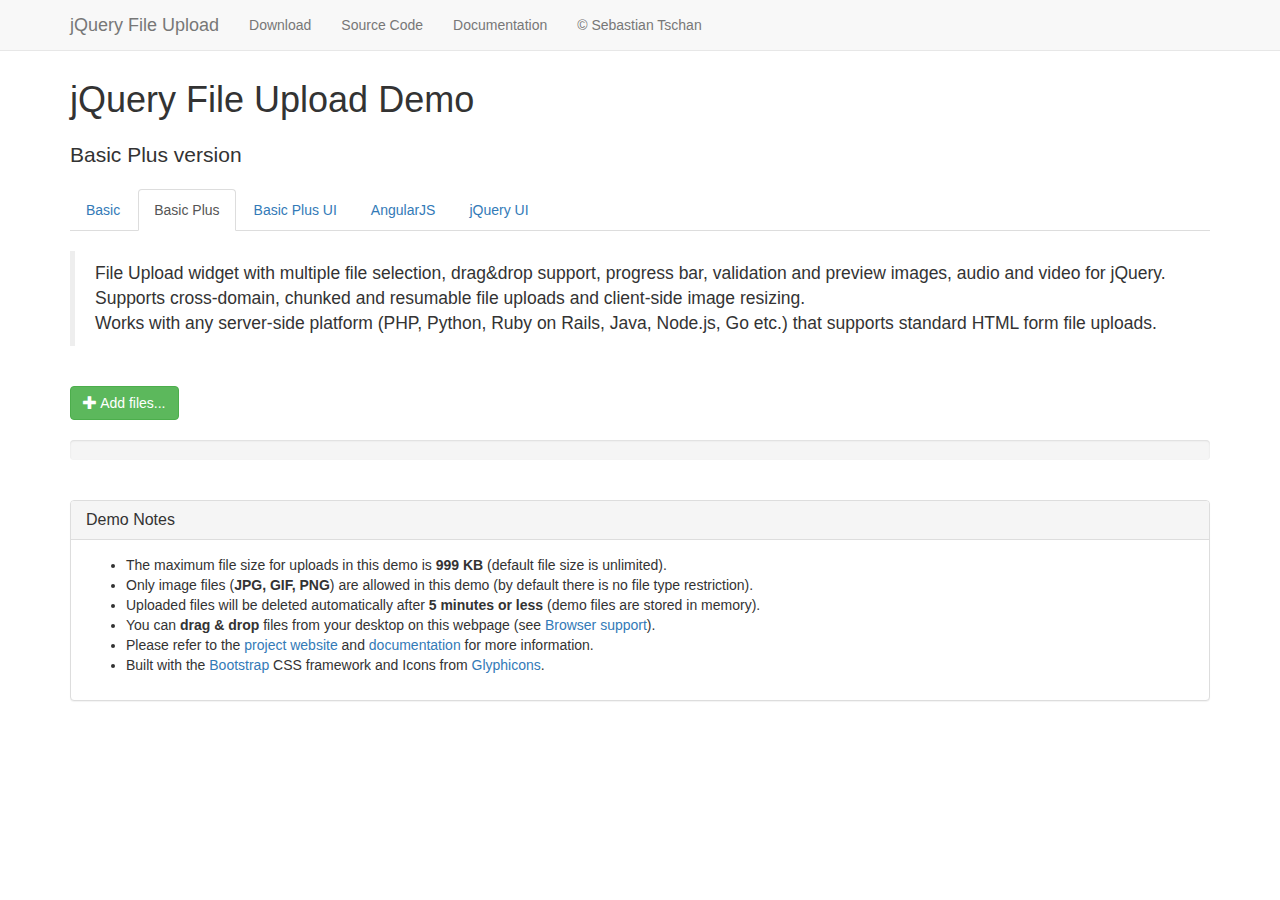
<file: src/main/resources/static/static/diaowen/js/plugs/jQuery-File-Upload-9.19.2/basic-plus.html>
<!DOCTYPE HTML>
<!--
/*
 * jQuery File Upload Plugin Basic Plus Demo
 * https://github.com/blueimp/jQuery-File-Upload
 *
 * Copyright 2013, Sebastian Tschan
 * https://blueimp.net
 *
 * Licensed under the MIT license:
 * https://opensource.org/licenses/MIT
 */
-->
<html lang="en">
<head>
<!-- Force latest IE rendering engine or ChromeFrame if installed -->
<!--[if IE]><meta http-equiv="X-UA-Compatible" content="IE=edge,chrome=1"><![endif]-->
<meta charset="utf-8">
<title>jQuery File Upload Demo - Basic Plus version</title>
<meta name="description" content="File Upload widget with multiple file selection, drag&amp;drop support, progress bar, validation and preview images, audio and video for jQuery. Supports cross-domain, chunked and resumable file uploads. Works with any server-side platform (Google App Engine, PHP, Python, Ruby on Rails, Java, etc.) that supports standard HTML form file uploads.">
<meta name="viewport" content="width=device-width, initial-scale=1.0">
<!-- Bootstrap styles -->
<link rel="stylesheet" href="//netdna.bootstrapcdn.com/bootstrap/3.2.0/css/bootstrap.min.css">
<!-- Generic page styles -->
<link rel="stylesheet" href="css/style.css">
<!-- CSS to style the file input field as button and adjust the Bootstrap progress bars -->
<link rel="stylesheet" href="css/jquery.fileupload.css">
</head>
<body>
<div class="navbar navbar-default navbar-fixed-top">
    <div class="container">
        <div class="navbar-header">
            <button type="button" class="navbar-toggle" data-toggle="collapse" data-target=".navbar-fixed-top .navbar-collapse">
                <span class="icon-bar"></span>
                <span class="icon-bar"></span>
                <span class="icon-bar"></span>
            </button>
            <a class="navbar-brand" href="https://github.com/blueimp/jQuery-File-Upload">jQuery File Upload</a>
        </div>
        <div class="navbar-collapse collapse">
            <ul class="nav navbar-nav">
                <li><a href="https://github.com/blueimp/jQuery-File-Upload/tags">Download</a></li>
                <li><a href="https://github.com/blueimp/jQuery-File-Upload">Source Code</a></li>
                <li><a href="https://github.com/blueimp/jQuery-File-Upload/wiki">Documentation</a></li>
                <li><a href="https://blueimp.net">&copy; Sebastian Tschan</a></li>
            </ul>
        </div>
    </div>
</div>
<div class="container">
    <h1>jQuery File Upload Demo</h1>
    <h2 class="lead">Basic Plus version</h2>
    <ul class="nav nav-tabs">
        <li><a href="basic.html">Basic</a></li>
        <li class="active"><a href="basic-plus.html">Basic Plus</a></li>
        <li><a href="index.html">Basic Plus UI</a></li>
        <li><a href="angularjs.html">AngularJS</a></li>
        <li><a href="jquery-ui.html">jQuery UI</a></li>
    </ul>
    <br>
    <blockquote>
        <p>File Upload widget with multiple file selection, drag&amp;drop support, progress bar, validation and preview images, audio and video for jQuery.<br>
        Supports cross-domain, chunked and resumable file uploads and client-side image resizing.<br>
        Works with any server-side platform (PHP, Python, Ruby on Rails, Java, Node.js, Go etc.) that supports standard HTML form file uploads.</p>
    </blockquote>
    <br>
    <!-- The fileinput-button span is used to style the file input field as button -->
    <span class="btn btn-success fileinput-button">
        <i class="glyphicon glyphicon-plus"></i>
        <span>Add files...</span>
        <!-- The file input field used as target for the file upload widget -->
        <input id="fileupload" type="file" name="files[]" multiple>
    </span>
    <br>
    <br>
    <!-- The global progress bar -->
    <div id="progress" class="progress">
        <div class="progress-bar progress-bar-success"></div>
    </div>
    <!-- The container for the uploaded files -->
    <div id="files" class="files"></div>
    <br>
    <div class="panel panel-default">
        <div class="panel-heading">
            <h3 class="panel-title">Demo Notes</h3>
        </div>
        <div class="panel-body">
            <ul>
                <li>The maximum file size for uploads in this demo is <strong>999 KB</strong> (default file size is unlimited).</li>
                <li>Only image files (<strong>JPG, GIF, PNG</strong>) are allowed in this demo (by default there is no file type restriction).</li>
                <li>Uploaded files will be deleted automatically after <strong>5 minutes or less</strong> (demo files are stored in memory).</li>
                <li>You can <strong>drag &amp; drop</strong> files from your desktop on this webpage (see <a href="https://github.com/blueimp/jQuery-File-Upload/wiki/Browser-support">Browser support</a>).</li>
                <li>Please refer to the <a href="https://github.com/blueimp/jQuery-File-Upload">project website</a> and <a href="https://github.com/blueimp/jQuery-File-Upload/wiki">documentation</a> for more information.</li>
                <li>Built with the <a href="http://getbootstrap.com/">Bootstrap</a> CSS framework and Icons from <a href="http://glyphicons.com/">Glyphicons</a>.</li>
            </ul>
        </div>
    </div>
</div>
<script src="//ajax.googleapis.com/ajax/libs/jquery/1.11.3/jquery.min.js"></script>
<!-- The jQuery UI widget factory, can be omitted if jQuery UI is already included -->
<script src="js/vendor/jquery.ui.widget.js"></script>
<!-- The Load Image plugin is included for the preview images and image resizing functionality -->
<script src="//blueimp.github.io/JavaScript-Load-Image/js/load-image.all.min.js"></script>
<!-- The Canvas to Blob plugin is included for image resizing functionality -->
<script src="//blueimp.github.io/JavaScript-Canvas-to-Blob/js/canvas-to-blob.min.js"></script>
<!-- Bootstrap JS is not required, but included for the responsive demo navigation -->
<script src="//netdna.bootstrapcdn.com/bootstrap/3.2.0/js/bootstrap.min.js"></script>
<!-- The Iframe Transport is required for browsers without support for XHR file uploads -->
<script src="js/jquery.iframe-transport.js"></script>
<!-- The basic File Upload plugin -->
<script src="js/jquery.fileupload.js"></script>
<!-- The File Upload processing plugin -->
<script src="js/jquery.fileupload-process.js"></script>
<!-- The File Upload image preview & resize plugin -->
<script src="js/jquery.fileupload-image.js"></script>
<!-- The File Upload audio preview plugin -->
<script src="js/jquery.fileupload-audio.js"></script>
<!-- The File Upload video preview plugin -->
<script src="js/jquery.fileupload-video.js"></script>
<!-- The File Upload validation plugin -->
<script src="js/jquery.fileupload-validate.js"></script>
<script>
/*jslint unparam: true, regexp: true */
/*global window, $ */
$(function () {
    'use strict';
    // Change this to the location of your server-side upload handler:
    var url = window.location.hostname === 'blueimp.github.io' ?
                '//jquery-file-upload.appspot.com/' : 'server/php/',
        uploadButton = $('<button/>')
            .addClass('btn btn-primary')
            .prop('disabled', true)
            .text('Processing...')
            .on('click', function () {
                var $this = $(this),
                    data = $this.data();
                $this
                    .off('click')
                    .text('Abort')
                    .on('click', function () {
                        $this.remove();
                        data.abort();
                    });
                data.submit().always(function () {
                    $this.remove();
                });
            });
    $('#fileupload').fileupload({
        url: url,
        dataType: 'json',
        autoUpload: false,
        acceptFileTypes: /(\.|\/)(gif|jpe?g|png)$/i,
        maxFileSize: 999000,
        // Enable image resizing, except for Android and Opera,
        // which actually support image resizing, but fail to
        // send Blob objects via XHR requests:
        disableImageResize: /Android(?!.*Chrome)|Opera/
            .test(window.navigator.userAgent),
        previewMaxWidth: 100,
        previewMaxHeight: 100,
        previewCrop: true
    }).on('fileuploadadd', function (e, data) {
        data.context = $('<div/>').appendTo('#files');
        $.each(data.files, function (index, file) {
            var node = $('<p/>')
                    .append($('<span/>').text(file.name));
            if (!index) {
                node
                    .append('<br>')
                    .append(uploadButton.clone(true).data(data));
            }
            node.appendTo(data.context);
        });
    }).on('fileuploadprocessalways', function (e, data) {
        var index = data.index,
            file = data.files[index],
            node = $(data.context.children()[index]);
        if (file.preview) {
            node
                .prepend('<br>')
                .prepend(file.preview);
        }
        if (file.error) {
            node
                .append('<br>')
                .append($('<span class="text-danger"/>').text(file.error));
        }
        if (index + 1 === data.files.length) {
            data.context.find('button')
                .text('Upload')
                .prop('disabled', !!data.files.error);
        }
    }).on('fileuploadprogressall', function (e, data) {
        var progress = parseInt(data.loaded / data.total * 100, 10);
        $('#progress .progress-bar').css(
            'width',
            progress + '%'
        );
    }).on('fileuploaddone', function (e, data) {
        $.each(data.result.files, function (index, file) {
            if (file.url) {
                var link = $('<a>')
                    .attr('target', '_blank')
                    .prop('href', file.url);
                $(data.context.children()[index])
                    .wrap(link);
            } else if (file.error) {
                var error = $('<span class="text-danger"/>').text(file.error);
                $(data.context.children()[index])
                    .append('<br>')
                    .append(error);
            }
        });
    }).on('fileuploadfail', function (e, data) {
        $.each(data.files, function (index) {
            var error = $('<span class="text-danger"/>').text('File upload failed.');
            $(data.context.children()[index])
                .append('<br>')
                .append(error);
        });
    }).prop('disabled', !$.support.fileInput)
        .parent().addClass($.support.fileInput ? undefined : 'disabled');
});
</script>
</body>
</html>
</file>
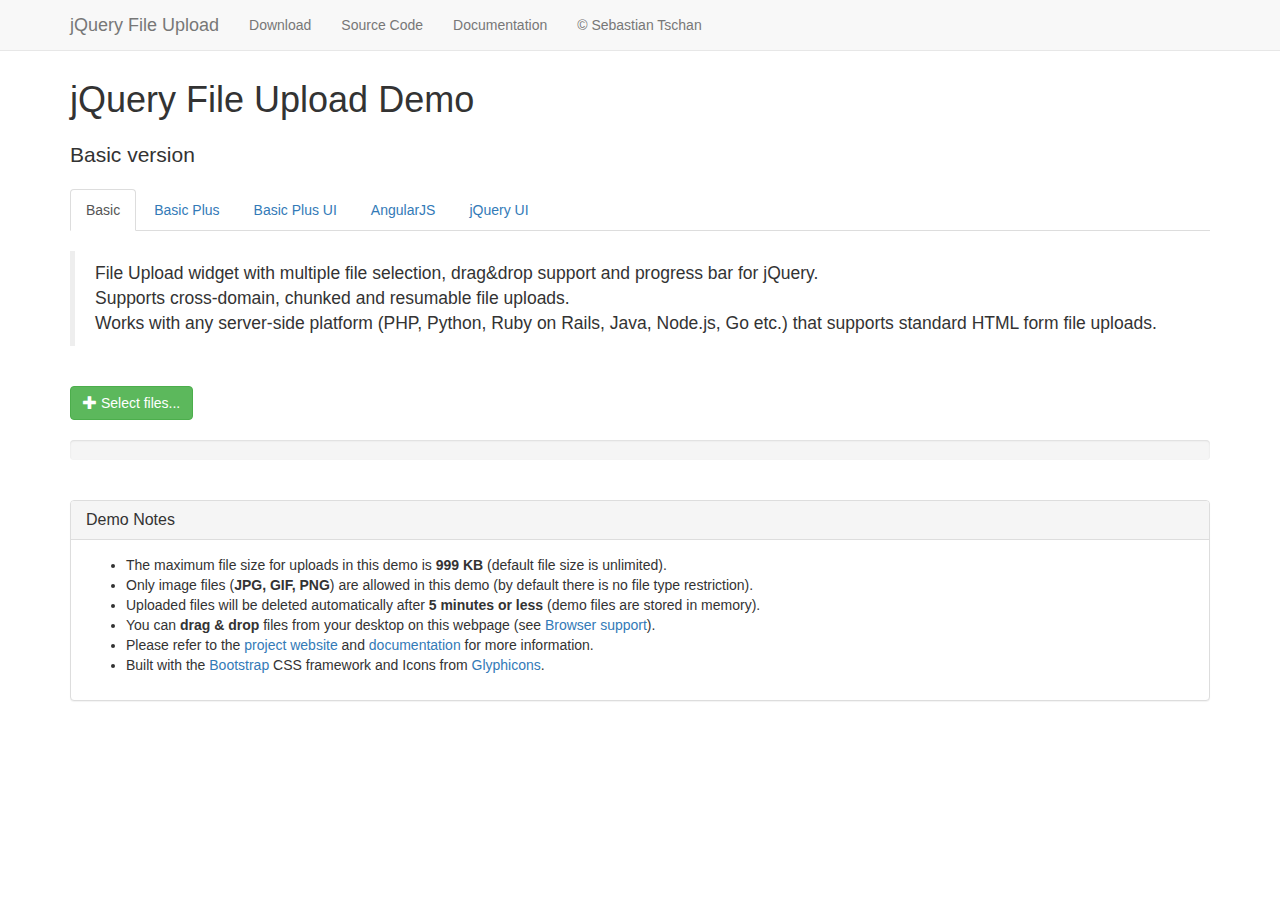
<file: src/main/resources/static/static/diaowen/js/plugs/jQuery-File-Upload-9.19.2/basic.html>
<!DOCTYPE HTML>
<!--
/*
 * jQuery File Upload Plugin Basic Demo
 * https://github.com/blueimp/jQuery-File-Upload
 *
 * Copyright 2013, Sebastian Tschan
 * https://blueimp.net
 *
 * Licensed under the MIT license:
 * https://opensource.org/licenses/MIT
 */
-->
<html lang="en">
<head>
<!-- Force latest IE rendering engine or ChromeFrame if installed -->
<!--[if IE]><meta http-equiv="X-UA-Compatible" content="IE=edge,chrome=1"><![endif]-->
<meta charset="utf-8">
<title>jQuery File Upload Demo - Basic version</title>
<meta name="description" content="File Upload widget with multiple file selection, drag&amp;drop support and progress bar for jQuery. Supports cross-domain, chunked and resumable file uploads. Works with any server-side platform (PHP, Python, Ruby on Rails, Java, Node.js, Go etc.) that supports standard HTML form file uploads.">
<meta name="viewport" content="width=device-width, initial-scale=1.0">
<!-- Bootstrap styles -->
<link rel="stylesheet" href="//netdna.bootstrapcdn.com/bootstrap/3.2.0/css/bootstrap.min.css">
<!-- Generic page styles -->
<link rel="stylesheet" href="css/style.css">
<!-- CSS to style the file input field as button and adjust the Bootstrap progress bars -->
<link rel="stylesheet" href="css/jquery.fileupload.css">
</head>
<body>
<div class="navbar navbar-default navbar-fixed-top">
    <div class="container">
        <div class="navbar-header">
            <button type="button" class="navbar-toggle" data-toggle="collapse" data-target=".navbar-fixed-top .navbar-collapse">
                <span class="icon-bar"></span>
                <span class="icon-bar"></span>
                <span class="icon-bar"></span>
            </button>
            <a class="navbar-brand" href="https://github.com/blueimp/jQuery-File-Upload">jQuery File Upload</a>
        </div>
        <div class="navbar-collapse collapse">
            <ul class="nav navbar-nav">
                <li><a href="https://github.com/blueimp/jQuery-File-Upload/tags">Download</a></li>
                <li><a href="https://github.com/blueimp/jQuery-File-Upload">Source Code</a></li>
                <li><a href="https://github.com/blueimp/jQuery-File-Upload/wiki">Documentation</a></li>
                <li><a href="https://blueimp.net">&copy; Sebastian Tschan</a></li>
            </ul>
        </div>
    </div>
</div>
<div class="container">
    <h1>jQuery File Upload Demo</h1>
    <h2 class="lead">Basic version</h2>
    <ul class="nav nav-tabs">
        <li class="active"><a href="basic.html">Basic</a></li>
        <li><a href="basic-plus.html">Basic Plus</a></li>
        <li><a href="index.html">Basic Plus UI</a></li>
        <li><a href="angularjs.html">AngularJS</a></li>
        <li><a href="jquery-ui.html">jQuery UI</a></li>
    </ul>
    <br>
    <blockquote>
        <p>File Upload widget with multiple file selection, drag&amp;drop support and progress bar for jQuery.<br>
        Supports cross-domain, chunked and resumable file uploads.<br>
        Works with any server-side platform (PHP, Python, Ruby on Rails, Java, Node.js, Go etc.) that supports standard HTML form file uploads.</p>
    </blockquote>
    <br>
    <!-- The fileinput-button span is used to style the file input field as button -->
    <span class="btn btn-success fileinput-button">
        <i class="glyphicon glyphicon-plus"></i>
        <span>Select files...</span>
        <!-- The file input field used as target for the file upload widget -->
        <input id="fileupload" type="file" name="files[]" multiple>
    </span>
    <br>
    <br>
    <!-- The global progress bar -->
    <div id="progress" class="progress">
        <div class="progress-bar progress-bar-success"></div>
    </div>
    <!-- The container for the uploaded files -->
    <div id="files" class="files"></div>
    <br>
    <div class="panel panel-default">
        <div class="panel-heading">
            <h3 class="panel-title">Demo Notes</h3>
        </div>
        <div class="panel-body">
            <ul>
                <li>The maximum file size for uploads in this demo is <strong>999 KB</strong> (default file size is unlimited).</li>
                <li>Only image files (<strong>JPG, GIF, PNG</strong>) are allowed in this demo (by default there is no file type restriction).</li>
                <li>Uploaded files will be deleted automatically after <strong>5 minutes or less</strong> (demo files are stored in memory).</li>
                <li>You can <strong>drag &amp; drop</strong> files from your desktop on this webpage (see <a href="https://github.com/blueimp/jQuery-File-Upload/wiki/Browser-support">Browser support</a>).</li>
                <li>Please refer to the <a href="https://github.com/blueimp/jQuery-File-Upload">project website</a> and <a href="https://github.com/blueimp/jQuery-File-Upload/wiki">documentation</a> for more information.</li>
                <li>Built with the <a href="http://getbootstrap.com/">Bootstrap</a> CSS framework and Icons from <a href="http://glyphicons.com/">Glyphicons</a>.</li>
            </ul>
        </div>
    </div>
</div>
<script src="//ajax.googleapis.com/ajax/libs/jquery/1.11.3/jquery.min.js"></script>
<!-- The jQuery UI widget factory, can be omitted if jQuery UI is already included -->
<script src="js/vendor/jquery.ui.widget.js"></script>
<!-- The Iframe Transport is required for browsers without support for XHR file uploads -->
<script src="js/jquery.iframe-transport.js"></script>
<!-- The basic File Upload plugin -->
<script src="js/jquery.fileupload.js"></script>
<!-- Bootstrap JS is not required, but included for the responsive demo navigation -->
<script src="//netdna.bootstrapcdn.com/bootstrap/3.2.0/js/bootstrap.min.js"></script>
<script>
/*jslint unparam: true */
/*global window, $ */
$(function () {
    'use strict';
    // Change this to the location of your server-side upload handler:
    var url = window.location.hostname === 'blueimp.github.io' ?
                '//jquery-file-upload.appspot.com/' : 'server/php/';
    $('#fileupload').fileupload({
        url: url,
        dataType: 'json',
        done: function (e, data) {
            $.each(data.result.files, function (index, file) {
                $('<p/>').text(file.name).appendTo('#files');
            });
        },
        progressall: function (e, data) {
            var progress = parseInt(data.loaded / data.total * 100, 10);
            $('#progress .progress-bar').css(
                'width',
                progress + '%'
            );
        }
    }).prop('disabled', !$.support.fileInput)
        .parent().addClass($.support.fileInput ? undefined : 'disabled');
});
</script>
</body>
</html>
</file>
<file: src/main/resources/static/static/diaowen/js/plugs/jQuery-File-Upload-9.19.2/css/style.css>
@charset "UTF-8";
/*
 * jQuery File Upload Plugin CSS Example
 * https://github.com/blueimp/jQuery-File-Upload
 *
 * Copyright 2013, Sebastian Tschan
 * https://blueimp.net
 *
 * Licensed under the MIT license:
 * https://opensource.org/licenses/MIT
 */

body {
  padding-top: 60px;
}
</file>
